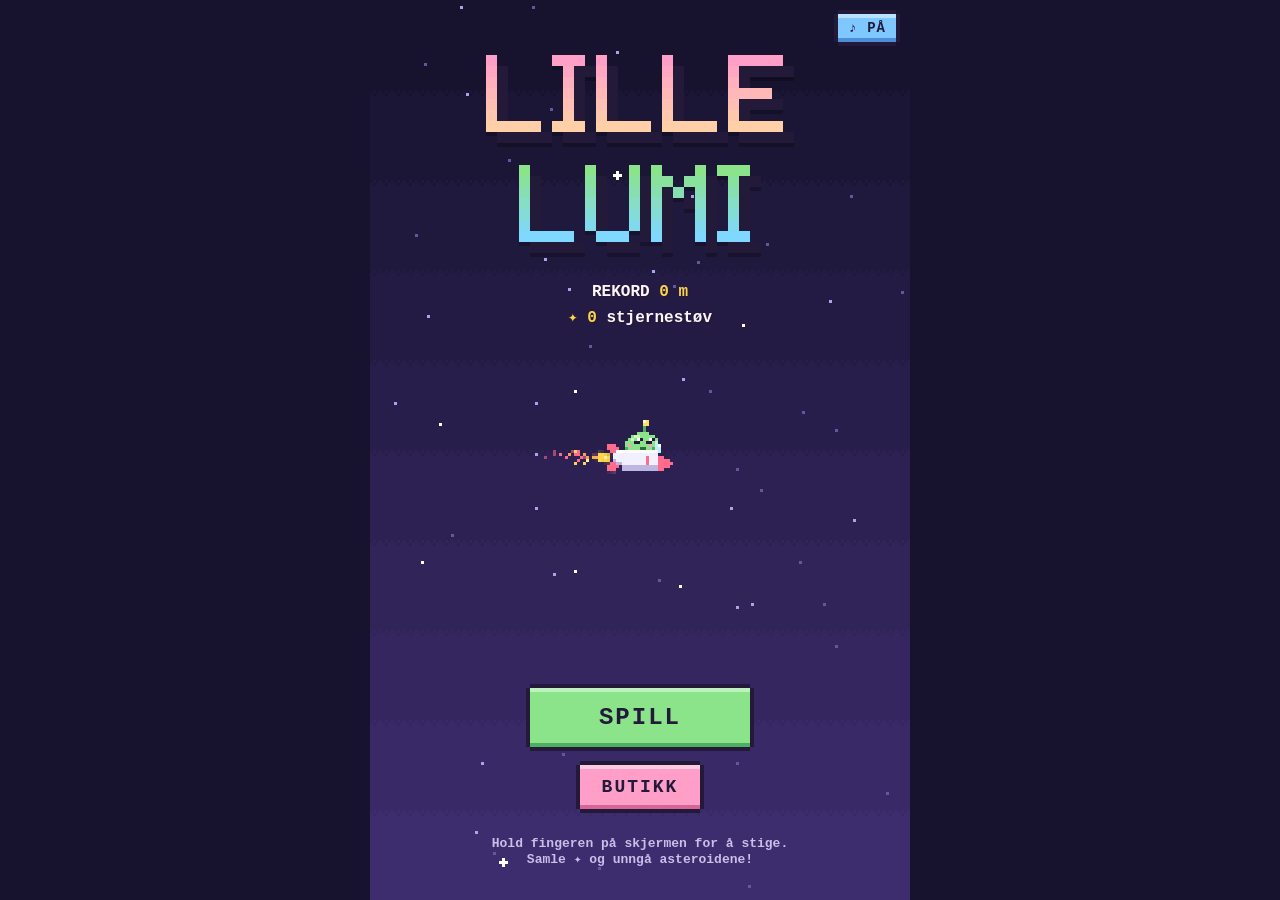
<file: lille-lumi/index.html>
<!doctype html>
<html lang="no">
<head>
  <meta charset="utf-8">
  <meta name="viewport" content="width=device-width, initial-scale=1, maximum-scale=1, user-scalable=no, viewport-fit=cover">
  <title>Lille Lumi</title>
  <meta name="description" content="Et lite, søtt retro-romspill med Lumi og raketten hans.">
  <meta name="theme-color" content="#17132f">
  <meta name="mobile-web-app-capable" content="yes">
  <meta name="apple-mobile-web-app-capable" content="yes">
  <meta name="apple-mobile-web-app-status-bar-style" content="black-translucent">
  <meta name="apple-mobile-web-app-title" content="Lumi">
  <link rel="manifest" href="manifest.json">
  <link rel="icon" type="image/png" href="icons/icon-32.png">
  <link rel="apple-touch-icon" href="icons/apple-touch-icon.png">
  <link rel="stylesheet" href="style.css">
</head>
<body>
  <div id="app">
    <canvas id="game"></canvas>

    <!-- HUD under spilling -->
    <div id="hud" class="hidden">
      <div class="hud-left">
        <div id="hudDist">0 m</div>
        <div id="hudZone" class="small">SONE 1</div>
      </div>
      <div class="hud-right"><span class="star">✦</span> <span id="hudDust">0</span></div>
    </div>
    <div id="zoneBanner"><div id="zoneNum">SONE 1</div><div id="zoneName">Melkeveien</div></div>
    <div id="hint">Hold fingeren nede for å stige<br>– slipp for å synke</div>

    <!-- Startskjerm -->
    <section id="screenStart" class="screen spread">
      <div class="top">
        <canvas id="title" aria-label="Lille Lumi"></canvas>
        <p class="stats">REKORD <b id="menuBest">0 m</b><br><span class="star">✦</span> <b id="menuDust">0</b> stjernestøv</p>
      </div>
      <div class="bottom">
        <button id="playBtn" class="btn big">SPILL</button>
        <button id="shopBtn" class="btn pink">BUTIKK</button>
        <p class="small muted">Hold fingeren på skjermen for å stige.<br>Samle ✦ og unngå asteroidene!</p>
      </div>
    </section>

    <!-- Game over -->
    <section id="screenOver" class="screen">
      <div class="panel">
        <h2 id="overTitle">BONK!</h2>
        <p id="overRecord" class="record hidden">★ NY REKORD! ★</p>
        <dl>
          <dt>Distanse</dt><dd id="overDist">0 m</dd>
          <dt>Rekord</dt><dd id="overBest">0 m</dd>
          <dt>Stjernestøv</dt><dd><span class="star">✦</span> <span id="overDust">+0</span></dd>
          <dt>Totalt</dt><dd><span class="star">✦</span> <span id="overTotal">0</span></dd>
        </dl>
        <button id="retryBtn" class="btn big">PRØV IGJEN</button>
        <div class="row">
          <button id="overShopBtn" class="btn pink small-btn">BUTIKK</button>
          <button id="menuBtn" class="btn blue small-btn">MENY</button>
        </div>
      </div>
    </section>

    <!-- Butikk -->
    <section id="screenShop" class="screen shop">
      <div class="shop-head">
        <button id="shopBackBtn" class="btn blue tiny">◀</button>
        <h2>BUTIKK</h2>
        <div class="wallet"><span class="star">✦</span> <span id="shopDust">0</span></div>
      </div>
      <canvas id="shopPreview"></canvas>
      <p id="shopInfo" class="small muted">Trykk på noe for å se hvordan det ser ut.</p>
      <button id="buyBtn" class="btn hidden">KJØP</button>
      <div class="tabs">
        <button class="tab active" data-tab="colors">RAKETTER</button>
        <button class="tab" data-tab="hats">HATTER</button>
      </div>
      <div id="shopGrid" class="grid scroll"></div>
    </section>

    <!-- Pause -->
    <section id="screenPause" class="screen">
      <div class="panel"><h2>PAUSE</h2><p>Trykk for å fortsette</p></div>
    </section>

    <button id="soundBtn" class="btn tiny blue">♪ PÅ</button>
  </div>

  <script src="js/sprites.js"></script>
  <script src="js/sound.js"></script>
  <script src="js/game.js"></script>
  <script>
    if ('serviceWorker' in navigator) {
      window.addEventListener('load', () => navigator.serviceWorker.register('sw.js'));
    }
  </script>
</body>
</html>
</file>
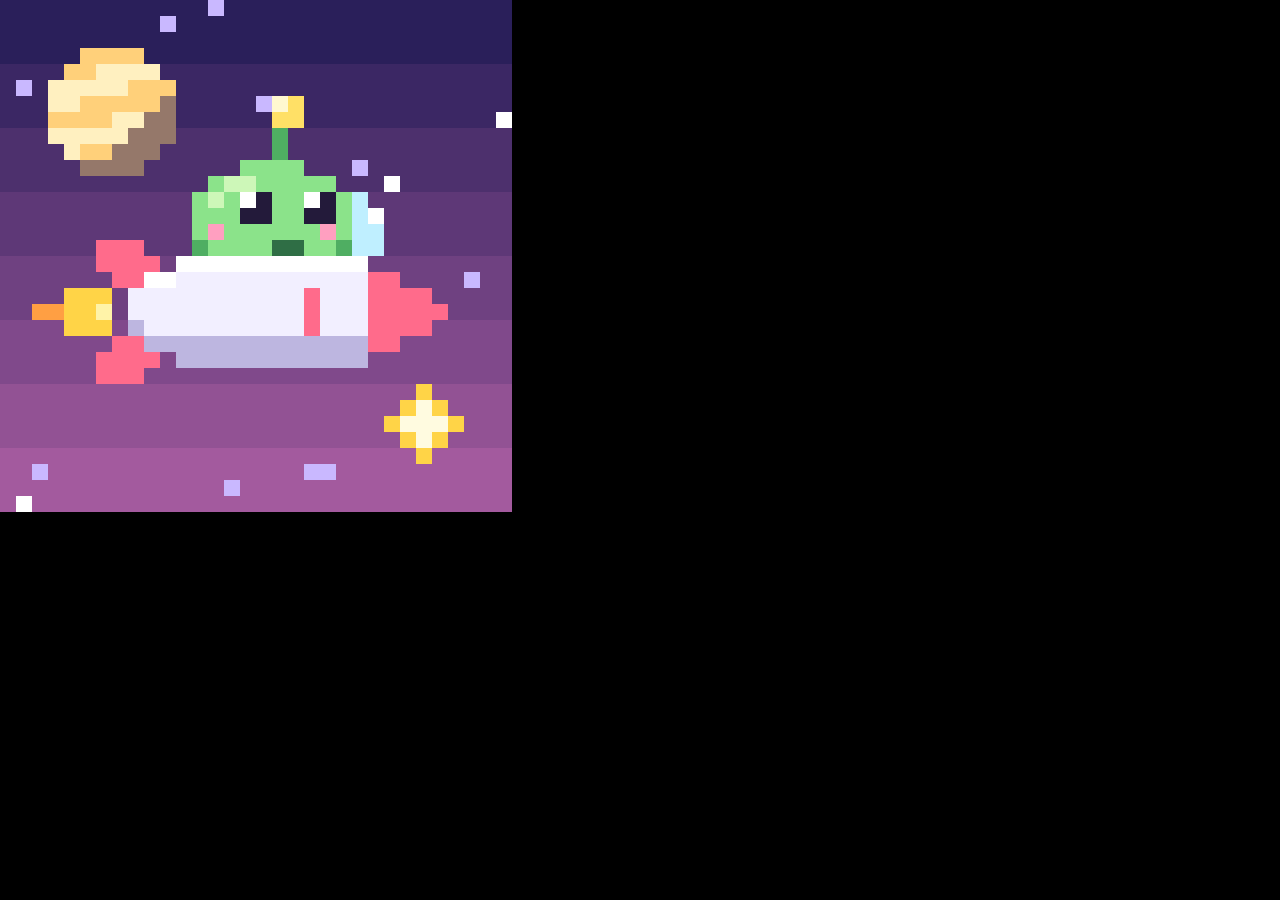
<file: lille-lumi/tools/icon.html>
<!doctype html>
<html lang="no">
<head>
  <meta charset="utf-8">
  <title>Lumi-ikon</title>
  <style>body { margin: 0; background: #000; } canvas { display: block; }</style>
</head>
<body>
  <!-- Tegner app-ikonet med samme pikselgrafikk som spillet.
       Bruk: icon.html?size=512&grid=32  (grid = antall «store piksler» på tvers) -->
  <canvas id="c"></canvas>
  <script src="../js/sprites.js"></script>
  <script>
    const p = new URLSearchParams(location.search);
    const size = +p.get('size') || 512;
    const grid = +p.get('grid') || 32;

    // Tegn ikonet i lav oppløsning først.
    const small = Sprites.mkCanvas(grid, grid);
    const g = small.getContext('2d');
    const skyTop = '#2a1f5a', skyBottom = '#a35a9e';
    for (let y = 0; y < grid; y++) {
      const band = Math.floor((y / grid) * 8) / 7;
      g.fillStyle = Sprites.lerpColor(skyTop, skyBottom, band);
      g.fillRect(0, y, grid, 1);
    }
    const rng = Sprites.mulberry32(7);
    for (let i = 0; i < grid * 0.7; i++) {
      g.fillStyle = rng() < 0.3 ? '#ffffff' : '#c9b8ff';
      g.fillRect(Math.floor(rng() * grid), Math.floor(rng() * grid), 1, 1);
    }
    // Liten planet i hjørnet
    const planet = Sprites.makePlanet(4, { a: '#ffd07a', b: '#fff0c0', ring: '#8fe8ff' }, skyTop, 3);
    g.drawImage(planet, 1, 1);
    // Stjernestøv
    g.drawImage(Sprites.DUST_FRAMES[0], grid - 8, grid - 8);

    // Lumi i raketten, midt i ikonet
    const lumi = Sprites.lumiFrames('klassisk', 'ingen')[0];
    const lx = Math.round(grid / 2 - Sprites.PIVOT_X + 1);
    const ly = Math.round(grid / 2 - Sprites.PIVOT_Y + 3);
    g.fillStyle = '#ff9f43';
    g.fillRect(lx + Sprites.OX - 4, ly + Sprites.PIVOT_Y, 4, 1);
    g.fillStyle = '#ffd447';
    g.fillRect(lx + Sprites.OX - 2, ly + Sprites.PIVOT_Y - 1, 3, 3);
    g.fillStyle = '#fff3a8';
    g.fillRect(lx + Sprites.OX, ly + Sprites.PIVOT_Y, 1, 1);
    g.drawImage(lumi, lx, ly);

    // Skaler opp med skarpe piksler.
    const c = document.getElementById('c');
    c.width = c.height = size;
    const ctx = c.getContext('2d');
    ctx.imageSmoothingEnabled = false;
    const scale = Math.ceil(size / grid);
    const off = Math.floor((size - grid * scale) / 2);
    ctx.drawImage(small, off, off, grid * scale, grid * scale);
    document.title = 'ready';
  </script>
</body>
</html>
</file>
<file: lille-lumi/style.css>
:root {
  --ink: #231a3a;
  --night: #17132f;
  --panel: rgba(30, 24, 64, 0.88);
  --text: #fff6fb;
  --muted: #c9bfe8;
  --mint: #8be38a;
  --mint-d: #4fae62;
  --pink: #ff9ec7;
  --pink-d: #d9649a;
  --blue: #7fc8ff;
  --blue-d: #4b8fd6;
  --gold: #ffd447;
  --px: 4px;
  --safe-top: env(safe-area-inset-top, 0px);
  --safe-bottom: env(safe-area-inset-bottom, 0px);
}

* { box-sizing: border-box; }

html, body {
  position: fixed;
  inset: 0;
  margin: 0;
  overflow: hidden;
  overscroll-behavior: none;
  background: var(--night);
  color: var(--text);
  font-family: ui-monospace, "SF Mono", Menlo, Consolas, "Courier New", monospace;
  font-weight: 700;
  -webkit-user-select: none;
  user-select: none;
  -webkit-touch-callout: none;
  -webkit-tap-highlight-color: transparent;
  -webkit-text-size-adjust: 100%;
}

body { display: flex; align-items: center; justify-content: center; }

#app { position: relative; overflow: hidden; background: var(--night); }

#game {
  display: block;
  image-rendering: pixelated;
  image-rendering: crisp-edges;
  touch-action: none;
}

canvas { image-rendering: pixelated; image-rendering: crisp-edges; }

.hidden { display: none !important; }
.small { font-size: 13px; }
.muted { color: var(--muted); }
.star { color: var(--gold); }

/* ---------- Pikselknapper ---------- */
.btn {
  font: inherit;
  font-weight: 800;
  font-size: 18px;
  letter-spacing: 2px;
  color: var(--ink);
  background: var(--mint);
  border: 0;
  margin: var(--px);
  padding: 12px 22px;
  cursor: pointer;
  touch-action: manipulation;
  box-shadow:
    0 calc(var(--px) * -1) 0 0 var(--ink),
    0 var(--px) 0 0 var(--ink),
    calc(var(--px) * -1) 0 0 0 var(--ink),
    var(--px) 0 0 0 var(--ink),
    inset 0 calc(var(--px) * -1) 0 0 var(--mint-d),
    inset 0 var(--px) 0 0 rgba(255, 255, 255, 0.45);
}
.btn:active { transform: translateY(2px); filter: brightness(0.95); }
.btn.big { font-size: 24px; padding: 16px 34px; min-width: 220px; }
.btn.pink { background: var(--pink); --mint-d: var(--pink-d); }
.btn.blue { background: var(--blue); --mint-d: var(--blue-d); }
.btn.tiny { font-size: 14px; padding: 6px 10px; letter-spacing: 1px; }
.btn.small-btn { font-size: 15px; padding: 10px 14px; }
.btn.poor { background: #b8aed6; --mint-d: #8a80aa; }
.btn.shake { animation: shake 0.3s; }

@keyframes shake {
  25% { transform: translateX(-5px); }
  50% { transform: translateX(5px); }
  75% { transform: translateX(-3px); }
}

/* ---------- Skjermer ---------- */
.screen {
  position: absolute;
  inset: 0;
  display: none;
  flex-direction: column;
  align-items: center;
  justify-content: center;
  gap: 10px;
  padding: calc(var(--safe-top) + 16px) 16px calc(var(--safe-bottom) + 20px);
  text-align: center;
}
.screen.active { display: flex; }
.screen.spread { justify-content: space-between; }
.screen .top, .screen .bottom { display: flex; flex-direction: column; align-items: center; gap: 10px; }
.screen .top { margin-top: 28px; }

#title { width: min(78vw, 330px); height: auto; filter: drop-shadow(0 4px 0 rgba(0, 0, 0, 0.25)); }

.stats { margin: 6px 0 0; line-height: 1.6; text-shadow: 2px 2px 0 var(--ink); }
.stats b { color: var(--gold); }

.panel {
  background: var(--panel);
  padding: 18px 16px;
  width: min(100%, 320px);
  display: flex;
  flex-direction: column;
  align-items: center;
  gap: 8px;
  box-shadow:
    0 calc(var(--px) * -1) 0 0 var(--pink),
    0 var(--px) 0 0 var(--pink),
    calc(var(--px) * -1) 0 0 0 var(--pink),
    var(--px) 0 0 0 var(--pink);
}
.panel h2 { margin: 0; font-size: 30px; letter-spacing: 3px; color: var(--pink); text-shadow: 3px 3px 0 var(--ink); }
.panel dl { display: grid; grid-template-columns: 1fr auto; gap: 6px 16px; margin: 6px 0 10px; width: 100%; font-size: 16px; }
.panel dt { text-align: left; color: var(--muted); }
.panel dd { margin: 0; text-align: right; }
.record { margin: 0; color: var(--gold); animation: blink 0.6s steps(2) infinite; }
.row { display: flex; gap: 8px; }

@keyframes blink { 50% { opacity: 0.4; } }

#screenPause { background: rgba(23, 19, 47, 0.5); cursor: pointer; }

/* ---------- HUD ---------- */
#hud {
  position: absolute;
  top: calc(var(--safe-top) + 10px);
  left: 14px;
  right: 14px;
  display: flex;
  justify-content: space-between;
  align-items: flex-start;
  font-size: 20px;
  text-shadow: 2px 2px 0 var(--ink);
  pointer-events: none;
}
#hud .small { color: var(--muted); margin-top: 2px; }

#zoneBanner {
  position: absolute;
  top: 28%;
  left: 0;
  right: 0;
  text-align: center;
  pointer-events: none;
  opacity: 0;
  text-shadow: 3px 3px 0 var(--ink);
}
#zoneBanner.show { animation: banner 2.6s steps(26) forwards; }
#zoneNum { font-size: 16px; letter-spacing: 4px; color: var(--muted); }
#zoneName { font-size: 28px; color: var(--gold); letter-spacing: 2px; }

@keyframes banner {
  0% { opacity: 0; transform: translateY(-10px); }
  12%, 80% { opacity: 1; transform: none; }
  100% { opacity: 0; }
}

#hint {
  position: absolute;
  bottom: calc(var(--safe-bottom) + 70px);
  left: 0;
  right: 0;
  text-align: center;
  font-size: 14px;
  line-height: 1.5;
  color: var(--text);
  text-shadow: 2px 2px 0 var(--ink);
  pointer-events: none;
  opacity: 0;
  transition: opacity 0.6s;
}
#hint.show { opacity: 1; animation: blink 1.2s steps(2) infinite; }

#soundBtn {
  position: absolute;
  top: calc(var(--safe-top) + 10px);
  right: 10px;
}
#soundBtn.off { background: #b8aed6; --mint-d: #8a80aa; }

/* ---------- Butikk ---------- */
.screen.shop { justify-content: flex-start; background: rgba(23, 19, 47, 0.95); gap: 6px; }
.shop-head { display: flex; align-items: center; justify-content: space-between; width: 100%; max-width: 420px; }
.shop-head h2 { margin: 0; font-size: 24px; letter-spacing: 3px; color: var(--pink); text-shadow: 3px 3px 0 var(--ink); }
.wallet { font-size: 18px; min-width: 64px; text-align: right; }
#screenShop.active ~ #soundBtn { display: none; }

#shopPreview { width: 204px; height: auto; margin-top: 4px; }
#shopInfo { margin: 0; min-height: 1.3em; }
#buyBtn { font-size: 16px; }

.tabs { display: flex; gap: 4px; margin-top: 4px; }
.tab {
  font: inherit;
  font-size: 14px;
  letter-spacing: 1px;
  padding: 8px 14px;
  border: 0;
  color: var(--muted);
  background: rgba(255, 255, 255, 0.08);
  cursor: pointer;
}
.tab.active { color: var(--ink); background: var(--gold); }

.grid {
  display: grid;
  grid-template-columns: repeat(3, 1fr);
  gap: 10px;
  width: 100%;
  max-width: 420px;
  padding: 8px 6px 12px;
  overflow-y: auto;
  -webkit-overflow-scrolling: touch;
  touch-action: pan-y;
  flex: 1;
  align-content: start;
}
.item {
  font: inherit;
  color: var(--text);
  background: rgba(255, 255, 255, 0.07);
  border: 0;
  padding: 8px 4px;
  display: flex;
  flex-direction: column;
  align-items: center;
  gap: 4px;
  cursor: pointer;
  touch-action: manipulation;
  box-shadow: inset 0 0 0 3px rgba(255, 255, 255, 0.08);
}
.item canvas { width: 78px; height: 60px; }
.item .name { font-size: 12px; }
.item .price { font-size: 12px; color: var(--gold); }
.item .price.poor { color: #9a90bb; }
.item.equipped { box-shadow: inset 0 0 0 3px var(--mint); }
.item.equipped .price { color: var(--mint); }
.item.selected { box-shadow: inset 0 0 0 3px var(--gold); background: rgba(255, 212, 71, 0.12); }
</file>
